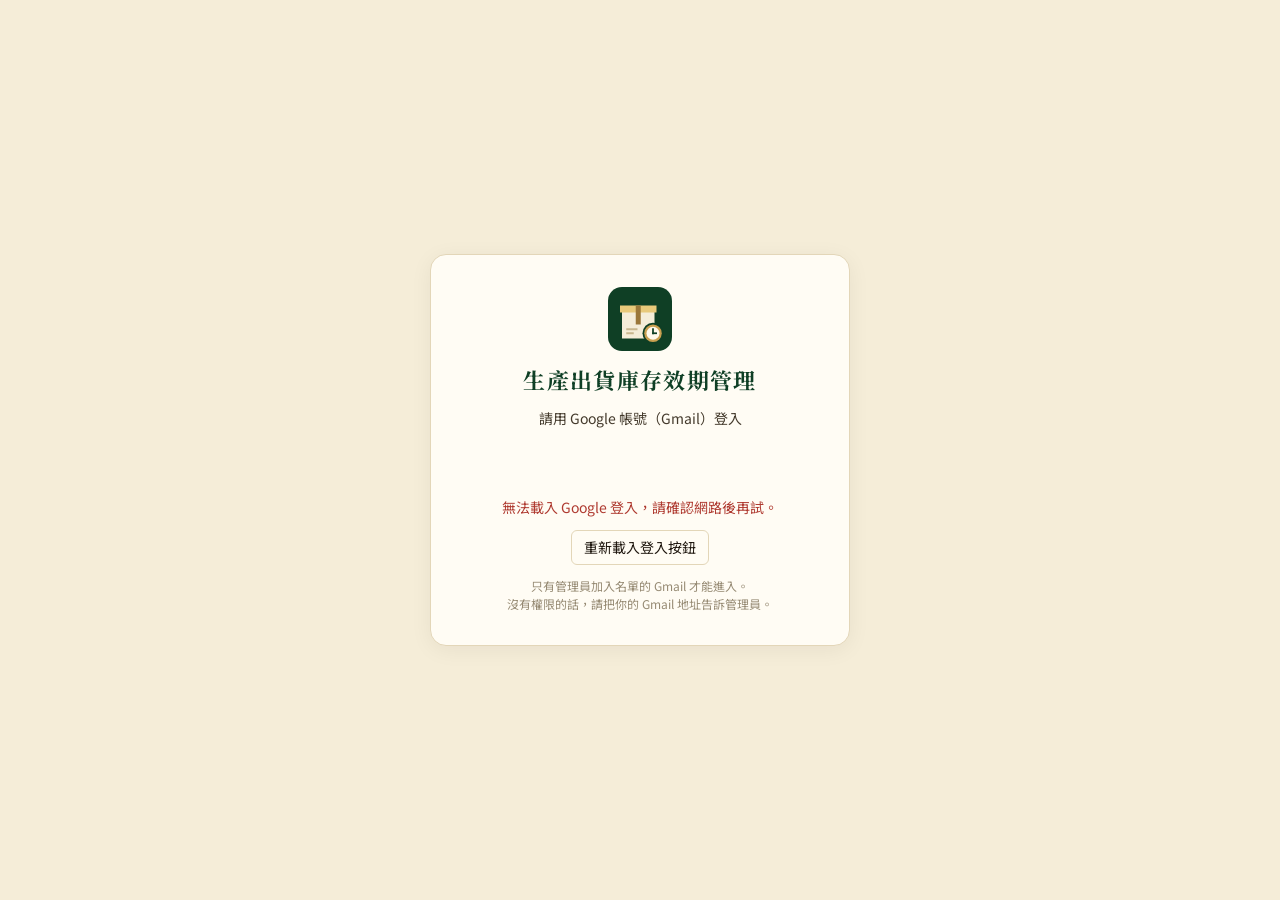
<file: index.html>
<!doctype html>
<html lang="zh-Hant">
<head>
<meta charset="utf-8">
<meta name="viewport" content="width=device-width,initial-scale=1,viewport-fit=cover">
<title>生產出貨庫存效期管理</title>
<meta name="description" content="每日生產、出貨紀錄（入口網站同步），批次庫存與有效日期 FEFO 先到期先出管理">
<meta name="theme-color" content="#0F3F25">
<meta name="application-name" content="庫存效期">
<meta name="apple-mobile-web-app-capable" content="yes">
<meta name="mobile-web-app-capable" content="yes">
<meta name="apple-mobile-web-app-status-bar-style" content="default">
<meta name="apple-mobile-web-app-title" content="庫存效期">
<link rel="manifest" href="manifest.webmanifest">
<link rel="icon" href="icons/icon.svg" type="image/svg+xml">
<link rel="apple-touch-icon" href="icons/icon-192.png">
<link rel="preconnect" href="https://fonts.googleapis.com">
<link rel="preconnect" href="https://fonts.gstatic.com" crossorigin>
<link rel="stylesheet" href="https://fonts.googleapis.com/css2?family=Noto+Sans+TC:wght@400;500;700;900&family=Noto+Serif+TC:wght@600;700&display=swap">
<link rel="stylesheet" href="css/app.css">
<script src="config.js"></script>
<script src="js/auth.js"></script>
<script src="js/cloud-store.js"></script>
<script src="js/app.js" defer></script>
</head>
<body>
<div class="app" id="app">
<aside class="sidebar">
  <div class="brand"><div class="brand-kicker">CHEESE DUKE · FEFO</div><div class="brand-name">生產・出貨<br>庫存效期管理</div><div class="brand-sub">先到期先出貨</div></div>
  <div class="nav-title">營運管理</div>
  <nav class="nav" aria-label="主要功能">
    <a class="nav-btn" href="#dashboard" data-view="dashboard"><span class="nav-ico" aria-hidden="true">◫</span>營運總覽</a>
    <a class="nav-btn" href="#opening" data-view="opening"><span class="nav-ico" aria-hidden="true">▣</span>期初庫存建檔</a>
    <a class="nav-btn" href="#production" data-view="production"><span class="nav-ico" aria-hidden="true">▤</span>每日生產紀錄</a>
    <a class="nav-btn" href="#shipment" data-view="shipment"><span class="nav-ico" aria-hidden="true">⇧</span>每日出貨紀錄</a>
    <a class="nav-btn" href="#adjust" data-view="adjust"><span class="nav-ico" aria-hidden="true">±</span>半成品／現貨增減</a>
    <a class="nav-btn need-portal" href="#portal" data-view="portal"><span class="nav-ico" aria-hidden="true">⟳</span>入口網站同步</a>
    <a class="nav-btn" href="#batches" data-view="batches"><span class="nav-ico" aria-hidden="true">▦</span>批次庫存與效期</a>
    <a class="nav-btn" href="#audit" data-view="audit"><span class="nav-ico" aria-hidden="true">☑</span>庫存盤點</a>
    <a class="nav-btn" href="#batchrule" data-view="batchrule"><span class="nav-ico" aria-hidden="true">#</span>批號產生</a>
    <a class="nav-btn" href="#allocations" data-view="allocations"><span class="nav-ico" aria-hidden="true">≋</span>出貨扣批明細</a>
    <a class="nav-btn" href="#products" data-view="products"><span class="nav-ico" aria-hidden="true">◈</span>產品庫存總表</a>
    <a class="nav-btn" href="#manage" data-view="manage"><span class="nav-ico" aria-hidden="true">⚙</span>資料與設定</a>
    <a class="nav-btn need-admin" href="#users" data-view="users"><span class="nav-ico" aria-hidden="true">☺</span>人員與權限</a>
  </nav>
  <div class="sidebar-bottom">
    <div class="me"><span>登入：</span><b id="meName"></b></div>
    <div id="recordInfo">讀取中…</div>
    <button class="btn small rail-btn" id="logoutBtn" type="button">登出</button>
  </div>
</aside>
<main class="main">
  <header class="topbar">
    <div>
      <div class="eyebrow-row"><span class="eyebrow">INVENTORY CONTROL / FEFO</span><button type="button" id="sync" class="sync busy" title="按一下立即同步"><i aria-hidden="true"></i><span>連線中…</span></button></div>
      <h1 id="pageTitle">營運總覽</h1>
      <p class="subtitle" id="pageSub">每日生產、出貨及批次有效日期，即時統整。</p>
    </div>
    <div class="top-actions"><span class="me-mobile">登入：<b id="meName2"></b> <button class="linklike" id="logoutBtn2" type="button">登出</button></span><button type="button" class="btn" data-action="backup">↧ 備份資料</button><a class="btn primary need-ship" href="#shipment" data-view="shipment">＋ 新增出貨</a></div>
  </header>
  <div id="banner" class="banners"></div>

  <section id="dashboard" class="section active">
    <div id="welcome" class="panel welcome" hidden><div class="panel-body">
      <h2>開始使用</h2>
      <p class="welcome-intro">資料存在雲端，名單內的同事打開 App 都會看到同一份庫存；任何人登錄後，其他人的畫面約 30 秒內自動更新。目前還沒有任何紀錄，可以從下面的方式開始：</p>
      <div class="welcome-grid">
        <div class="welcome-item need-admin"><b>從舊版搬資料</b><p>在舊的網頁版或離線版按「備份資料」下載 JSON，再到這裡匯入。期初庫存、生產、出貨與產品設定會一起搬過來。</p><button type="button" class="btn primary small" data-action="import">↥ 匯入 JSON 備份</button></div>
        <div class="welcome-item need-produce"><b>從頭建立</b><p>先到「期初庫存建檔」登錄現有庫存的製作日期與有效日期，之後每天登錄生產與出貨。</p><a class="btn small" href="#opening" data-view="opening">建立期初庫存</a></div>
        <div class="welcome-item need-admin"><b>先看示範</b><p>載入兩個範例產品，試試同批不同製作日期的 FEFO 扣批。之後可在「資料與設定」清除。</p><button type="button" class="btn small" data-action="demo">載入示範資料</button></div>
      </div>
    </div></div>
    <div id="dailyCheckPanel" class="panel"><div class="panel-head"><div><h2>每日檢查</h2><p id="dcInfo"></p></div><div class="toolbar"><button type="button" class="btn small primary need-ship" data-action="sys-import">匯入系統報表</button></div></div><div id="dailyCheck" class="table-scroll"></div><p id="dcDue" class="dc-due"></p></div>
    <div id="summaryCards" class="grid-kpi"></div>
    <div id="shortageAlert" class="notice warning" hidden></div>
    <div class="panel-split">
      <div class="panel"><div class="panel-head"><div><h2>最近 7 天生產 / 出貨趨勢</h2><p>依入庫日與出貨日統計，出貨以實際分配量計算</p></div></div><div class="panel-body"><div id="trendChart" class="chart"></div><div class="chart-legend"><span><b class="lg-a"></b>生產量</span><span><b class="lg-b"></b>實際出貨量</span><span class="scale" id="chartScale"></span></div></div></div>
      <div class="panel"><div class="panel-head"><div><h2>快速開始</h2><p>依序輸入，每張表單自動連動</p></div></div><div class="panel-body"><ol class="step-list"><li>於「期初庫存建檔」填入原始庫存、批號、製作日期與效期。</li><li>每天在入口網站按「庫存效期」書籤，生產與出貨數字自動帶入。</li><li>出貨依流程自動扣現貨、半成品（最早效期先出）與當天生產。</li><li>至「出貨扣批明細」查看實際扣除的製作日期與批號。</li></ol><hr class="separator"><div class="segment"><a class="btn ghost small need-produce" href="#opening" data-view="opening">建立期初庫存</a><a class="btn ghost small need-portal" href="#portal" data-view="portal">入口網站同步</a></div></div></div>
    </div>
    <div class="panel"><div class="panel-head"><div><h2>庫存效期預警</h2><p>現貨到期（剩 3 天內，可在「資料與設定」改）、半成品到期（剩 15 天內警示）與已過期的庫存，每個品號一列、依品號排列；已過期庫存不再參與出貨</p></div><a class="btn small" href="#batches" data-view="batches">查看全部批次</a></div><div id="dashExpiry" class="table-scroll"></div></div>
    <div class="panel"><div class="panel-head"><div><h2>近期出貨</h2><p>顯示實際出貨、扣批結果與出貨缺口</p></div></div><div id="dashShipments" class="table-scroll"></div></div>
  </section>

  <section id="opening" class="section">
    <p class="section-intro">登錄開始使用系統前已經有的半成品庫存：只要填製作日期與有效日期，不用批號（轉成現貨時才用轉現貨當天產生批號）。同一產品可有多筆不同製作日期，每筆都會獨立追蹤效期。</p>
    <div class="panel form-area need-produce"><div class="panel-head"><div><h2 id="openingFormTitle">新增期初庫存</h2><p>入帳日決定這批庫存從哪一天開始可以被出貨扣除。</p></div></div><div class="panel-body"><form id="openingForm" class="form-grid" novalidate>
      <div class="field"><label for="oProduct">產品名稱 *</label><input id="oProduct" list="productNames" required placeholder="輸入品號或品名" maxlength="80" autocomplete="off"></div>
      <div class="field"><label for="oUnit">單位 *</label><input id="oUnit" required value="個" maxlength="12" placeholder="個／盒／公斤"></div>
      <div class="field"><label for="oQty">原始庫存數量 *</label><input id="oQty" type="number" inputmode="decimal" required step="0.001" min="0.001" placeholder="0"></div>
      <div class="field"><label for="oMfg">製作日期 *</label><input id="oMfg" type="date" required></div>
      <div class="field"><label for="oEntry">庫存入帳日期 *</label><input id="oEntry" type="date" required></div>
      <div class="field"><label for="oShelf">保存天數</label><input id="oShelf" type="number" inputmode="numeric" min="0" max="36500" step="1" value="30"><span class="hint">調整後自動帶入有效日期</span></div>
      <div class="field"><label for="oExpiry">有效日期 *</label><input id="oExpiry" type="date" required><span class="hint">可自行修改，不受保存天數限制</span></div>
      <div class="field span2"><label for="oNote">備註</label><input id="oNote" maxlength="180" placeholder="選填"></div>
      <div class="field span2"><label class="spacer-label">&nbsp;</label><div class="form-actions"><button id="oSubmit" type="submit" class="btn primary">＋ 儲存期初庫存</button><button type="button" class="btn hide" id="oCancel" data-action="cancel-opening">取消編輯</button></div></div>
    </form></div></div>
    <div class="panel"><div class="panel-head"><div><h2>期初庫存清單</h2><p id="openingCount">0 筆資料</p></div><div class="toolbar"><input id="openingFilter" class="search" type="search" placeholder="搜尋產品／批號" aria-label="搜尋期初庫存"><button type="button" class="btn small" data-action="csv-opening">匯出 CSV</button></div></div><div id="openingTable" class="table-scroll"></div></div>
  </section>

  <section id="production" class="section">
    <p class="section-intro">每日生產不用自己填：在「入口網站同步」按書籤，就會帶入總表的半成品入庫、生產轉現貨與半成品轉現貨。這裡只看紀錄。</p>
    <div class="notice need-portal">要更新數字，請到入口網站的物管駕駛艙按「庫存效期」書籤。<a class="btn small" href="#portal" data-view="portal">前往入口網站同步</a></div>
    <div class="panel"><div class="panel-head"><div><h2>每日生產紀錄</h2><p id="productionCount">0 筆資料</p></div><div class="toolbar"><input id="productionFilter" class="search" type="search" placeholder="搜尋日期／產品／批號" aria-label="搜尋生產紀錄"><button type="button" class="btn small" data-action="csv-production">匯出 CSV</button></div></div><div id="productionTable" class="table-scroll"></div></div>
  </section>

  <section id="shipment" class="section">
    <p class="section-intro">每日出貨不用自己填：在「入口網站同步」按書籤，就會帶入總表的實際揀貨，系統自動依流程扣現貨、半成品（先到期先出）與當天生產，不夠的列為缺口。這裡只看紀錄。</p>
    <div class="notice need-portal">要更新數字，請到入口網站的物管駕駛艙按「庫存效期」書籤。<a class="btn small" href="#portal" data-view="portal">前往入口網站同步</a></div>
    <div class="panel"><div class="panel-head"><div><h2>每日出貨紀錄</h2><p id="shipmentCount">0 筆資料</p></div><div class="toolbar"><input id="shipmentFilter" class="search" type="search" placeholder="搜尋日期／產品／出貨單" aria-label="搜尋出貨紀錄"><button type="button" class="btn small" data-action="csv-shipment">匯出 CSV</button></div></div><div id="shipmentTable" class="table-scroll"></div></div>
  </section>

  <section id="adjust" class="section">
    <p class="section-intro">總公司半成品、現貨的增加與減少。<strong>入口網站同步會自動帶入</strong>總表的「半成品增減」「半成品轉試吃」「現貨增減」（標「入口網站」，不能在這裡刪）；總表沒有的再手動登錄。<strong>換盒</strong>（例如 CK-01 的半成品換成 CK-01|YB-86 的盒子變現貨）：同一天同品號開頭的半成品減少，會變成另一個品號的現貨增加，跟轉現貨一樣<strong>換盒那天算第一天</strong>（製作日期、批號用當天，有效日期＝當天＋現貨可放天數）。手動的<strong>增加</strong>：半成品＝當天一開始加入、現貨＝出貨前加入；手動的<strong>減少</strong>＝當天結束時扣，可以指定哪一批，沒指定就從效期最早的扣，已過期的也能扣。</p>
    <div class="panel form-area need-produce"><div class="panel-head"><div><h2>手動登錄增減</h2><p>入口網站沒有的增減才需要在這裡登錄；存檔前下方會先預覽結果</p></div></div><div class="panel-body"><form id="adjustForm" class="form-grid" novalidate>
      <div class="field"><label for="adDate">日期 *</label><input id="adDate" type="date" required></div>
      <div class="field"><label for="adPool">類別 *</label><select id="adPool"><option value="semi">半成品</option><option value="stock">現貨</option></select></div>
      <div class="field"><label for="adDir">增加／減少 *</label><select id="adDir"><option value="add">增加</option><option value="sub">減少</option></select></div>
      <div class="field span2"><label for="adProduct">產品 *</label><input id="adProduct" list="productNames" required placeholder="輸入品號或品名，從清單選擇" maxlength="80" autocomplete="off"></div>
      <div class="field"><label for="adQty">數量 *</label><input id="adQty" type="number" inputmode="decimal" required step="0.001" min="0.001" placeholder="0"></div>
      <div class="field" id="adMfgWrap"><label for="adMfg">製作日期 *</label><input id="adMfg" type="date"></div>
      <div class="field" id="adExpWrap"><label for="adExp">有效日期 *</label><input id="adExp" type="date"></div>
      <div class="field span2" id="adFromWrap" hidden><label for="adFrom">從哪一批扣</label><select id="adFrom"><option value="">自動：從效期最早的扣</option></select></div>
      <div class="field span2"><label for="adNote">原因／備註</label><input id="adNote" list="adReasons" maxlength="180" placeholder="例如：盤點調整、報廢"><datalist id="adReasons"><option value="盤點調整"></option><option value="報廢"></option><option value="試吃／樣品"></option><option value="其他"></option></datalist></div>
      <div class="field span4"><div id="adPreview" class="notice" hidden></div><div class="form-actions"><button type="submit" class="btn primary">＋ 儲存增減</button></div></div>
    </form></div></div>
    <div class="panel"><div class="panel-head"><div><h2>半成品／現貨增減紀錄</h2><p id="adjustCount"></p></div><div class="toolbar"><input id="adjustFilter" class="search" type="search" placeholder="搜尋日期／產品／原因" aria-label="搜尋半成品增減"><button type="button" class="btn small" data-action="csv-adjust">匯出 CSV</button></div></div><div id="adjustTable" class="table-scroll"></div></div>
  </section>
  <section id="portal" class="section">
    <div class="notice"><span id="portalFlow"></span>用<strong>品號</strong>對應產品，只同步 <strong id="portalPrefixText">CK、CC、CA、CL、CS、KA</strong> 開頭的品號（品名有「擺盤」的不需要，一律略過）。入口網站要 Google 登入，所以用書籤一鍵帶過來，不用抄數字。</div>
    <div id="portalKpis" class="grid-kpi"></div>
    <div class="panel"><div class="panel-head"><div><h2>怎麼同步</h2><p>電腦版 Chrome／Edge；手機沒有書籤列，請用電腦操作</p></div></div><div class="panel-body">
      <ol class="step-list">
        <li>第一次：把這顆按鈕<strong>拖曳到瀏覽器的書籤列</strong>（按 Ctrl+Shift+B 可以顯示書籤列）：<br><a class="btn primary bm-btn" id="portalBm" href="#portal" draggable="true">同步生產與出貨</a></li>
        <li>打開<a href="https://cheeseduke.flowings.app/logistics-console" target="_blank" rel="noopener">入口網站的總表</a>並登入（Google 登入），等表格出現。</li>
        <li>在<strong>入口網站的頁面上</strong>按書籤列的「同步生產與出貨」→ 會自動回到這個 App，存好並同步給大家。</li>
      </ol>
      <p class="helper">書籤一次讀最近 14 天的總表（只讀，不會改動入口網站的任何資料），數字放在網址 # 後面，不會傳給任何伺服器。同一天、同一個品號只會有一筆，重複同步會更新成入口網站最新的數字，不會重複登錄；入口網站改過數字，再同步一次就好。生產的製作日期與批號用入庫日期，有效日期＝入庫日期＋產品保存天數。</p>
    </div></div>
    <div class="panel"><div class="panel-head"><div><h2>門市出庫（揀貨總表）</h2><p id="storeOutInfo"></p></div><div class="toolbar"><button type="button" class="btn small need-storeout" data-action="store-out">從揀貨總表帶入門市入貨</button></div></div><div class="panel-body"><p class="helper">雲端後端讀「揀貨總表」<strong>今天</strong>的排單表（分頁「月日排」，例如 1113排），用跟「商品總計」分頁一樣的條件加總<strong>京站、A11、東橋</strong>的出庫量，存成各門市那天的<strong>入貨</strong>（入貨日＝排單日；只讀數量，不讀任何客人資料）。最近 3 天還沒帶入過的日子會一起補，已經帶入過的過去日子不動。批號照總公司當天的出貨扣批自動推定，門市人員可以在門市頁的「明細」更正。用書籤同步入口網站時會自動帶入今天的；揀貨總表今天的數字改了，再帶入一次就會更新。</p></div></div>
    <div class="panel need-setting"><div class="panel-head"><div><h2>同步設定</h2><p>起算日以前的數字不匯入，避免和期初庫存重複計算；流程模式依日期切換；只同步指定開頭的品號</p></div></div><div class="panel-body"><form id="portalFromForm" class="form-grid" novalidate><div class="field"><label for="portalFrom">起算日</label><input id="portalFrom" type="date"><span class="hint" id="portalFromHint"></span></div><div class="field"><label for="portalStockFrom">改用全現貨模式的日期</label><input id="portalStockFrom" type="date"><span class="hint">空白＝繼續用半成品模式；這天（含）以後的日期用全現貨模式</span></div><div class="field span2"><label for="portalPrefixes">要同步的品號開頭</label><input id="portalPrefixes" placeholder="CK, CC, CA, CL, CS, KA" maxlength="120" autocomplete="off"><span class="hint">用逗號分開；例如 CK 代表 CK-01、CK-01|YB-08 等。其他開頭的品號一律略過</span></div><div class="field"><label class="spacer-label">&nbsp;</label><div class="form-actions"><button type="submit" class="btn primary">儲存設定</button></div></div></form></div></div>
    <div class="panel"><div class="panel-head"><div><h2>已同步的每日數字</h2><p id="portalCount">入口網站帶入的生產與出貨紀錄，依日期彙總</p></div></div><div id="portalTable" class="table-scroll"></div></div>
  </section>

  <section id="batches" class="section">
    <div class="notice">每個產品一列：現貨、半成品<strong>分兩欄</strong>：<strong>現貨</strong>每個批號一個標籤，寫批號與有效日期（全現貨模式 2026-11-26 起：批號＝製作日〔切換那天轉的用 11/26〕，有效日期＝製作日＋29 天；之前的半成品模式：有效日期＝轉現貨日＋12 天）；<strong>半成品</strong>還沒有批號，寫製作日期與有效日期；顏色代表效期狀態（紅＝已過期、橘＝7 天內到期、黃＝預警天數內、綠＝正常、藍＝期初現貨沒有效期資料）。依品號開頭 CK（6吋）、CC（4吋）、CA（小小公爵）、CS（方盒）、CL（生巧）排列，其他開頭排在後面。按「現貨到期」（剩 3 天內）、「半成品到期」（15 天內）或「已過期」只看那些有效日期；天數在「資料與設定」可改。已過期的剩餘庫存會顯示，但不會被安排出貨。要看逐批號的入庫、出貨、轉現貨明細，請按「匯出 CSV」。</div>
    <div class="panel"><div class="panel-head"><div><h2>批次庫存與有效日期</h2><p id="batchCount">可依效期排序及搜尋；已出貨量依 FEFO 即時計算</p></div><div class="toolbar"><div class="seg" id="batchSeg" role="group" aria-label="效期篩選"><button type="button" data-bmode="all" class="on">全部</button><button type="button" data-bmode="stockSoon">現貨到期<span class="seg-n" id="batchStockN" hidden></span></button><button type="button" data-bmode="semiSoon">半成品到期<span class="seg-n" id="batchSemiN" hidden></span></button><button type="button" data-bmode="expired">已過期<span class="seg-n" id="batchExpN" hidden></span></button></div><label class="tog" for="batchLive"><input type="checkbox" id="batchLive" checked>只看有庫存</label><input id="batchFilter" class="search" type="search" placeholder="搜尋品號／品名／批號／有效日期" aria-label="搜尋批次庫存"><button type="button" class="btn small" data-action="csv-batches">匯出 CSV</button></div></div><div id="batchTable" class="table-scroll"></div></div>
  </section>

  <section id="audit" class="section">
    <p class="section-intro">照「批次庫存與有效日期」盤點：現貨一個批號一列、半成品一個製作日期一列，填實際數到的數量，App 算差異。<strong>總數一樣、只是批號／效期分布不同</strong>的，按「批次校正」讓帳上照實盤；<strong>總數不同</strong>的請到總表（入口網站）修正，下次同步會帶進來（App 不另外調，避免扣兩次）。好幾個人可以一起盤同一張，各自填的列不會互相蓋掉。</p>
    <div class="panel"><div class="panel-head"><div><h2>盤點單</h2><p id="auditListInfo"></p></div><div class="toolbar"><button type="button" class="btn small" data-action="audit-xlsx-blank">下載空白盤點表（Excel）</button><button type="button" class="btn small primary need-produce" data-action="audit-new">＋ 新增盤點單</button></div></div><div id="auditList" class="table-scroll"></div></div>
    <div class="panel" id="auditSheetPanel" hidden><div class="panel-head"><div><h2 id="auditTitle">盤點表</h2><p id="auditInfo"></p></div><div class="toolbar"><div class="seg" id="auditSeg" role="group" aria-label="盤點篩選"><button type="button" data-amode="all" class="on">全部</button><button type="button" data-amode="diff">有差異</button><button type="button" data-amode="todo">未盤完</button></div><input id="auditFilter" class="search" type="search" placeholder="搜尋品號／品名／批號" aria-label="搜尋盤點表"><button type="button" class="btn small" data-action="audit-xlsx">下載盤點表（Excel）</button><button type="button" class="btn small" data-action="audit-csv">匯出 CSV</button></div></div><div class="panel-body" id="auditActions"></div><div id="auditTable" class="table-scroll"></div></div>
  </section>

  <section id="batchrule" class="section">
    <p class="section-intro">批號 8 碼：第 1、2、7、8 碼＝<strong>品號碼</strong>，第 3 碼＝<strong>月碼</strong>，第 4 碼＝<strong>年碼</strong>，第 5、6 碼＝<strong>日期碼</strong>。例如 CK-08 在 2026-11-11 生產 → <span class="mono">CKAS1B08</span>。有效日期＝製作日期＋保存天數。<strong>還沒轉現貨的半成品不給批號</strong>，只看製作日期與有效日期；生產轉現貨會依生產日期帶入批號，半成品轉成現貨時，<strong>轉現貨那天算第一天</strong>：批號、製作日期用轉現貨當天，現貨有效日期＝轉現貨日＋現貨可放天數（現階段 12 天）；半成品有效日期＝製作日期＋保存天數（30 天）。</p>
    <div class="panel-split">
      <div class="panel"><div class="panel-head"><div><h2>查批號</h2><p>選產品和生產日期，馬上產生批號與有效日期</p></div></div><div class="panel-body"><div class="form-grid br-form">
        <div class="field span2"><label for="brProduct">產品</label><input id="brProduct" list="productNames" placeholder="輸入品號或品名，從清單選擇" maxlength="80" autocomplete="off"></div>
        <div class="field"><label for="brDate">生產日期</label><input id="brDate" type="date"></div>
      </div><div id="brResult" class="br-result"></div></div></div>
      <div class="panel"><div class="panel-head"><div><h2>編碼對照表</h2><p>依「批號規則」活頁簿</p></div></div><div class="panel-body"><div id="brRefs" class="br-refs"></div></div></div>
    </div>
    <div class="panel"><div class="panel-head"><div><h2>每日生產批號</h2><p id="brListCount"></p></div><div class="toolbar"><label class="tog" for="brListDate">日期</label><input id="brListDate" class="search" type="date" aria-label="生產日期"></div></div><div id="brList" class="table-scroll"></div></div>
    <div class="panel"><div class="panel-head"><div><h2>品號碼對照</h2><p id="brCodeCount"></p></div><div class="toolbar"><input id="brFilter" class="search" type="search" placeholder="搜尋產品" aria-label="搜尋產品"></div></div><div id="brCodes" class="table-scroll"></div></div>
  </section>
  <section id="allocations" class="section">
    <div class="notice warning">出貨扣批紀錄會按所有資料的「入帳日期／生產日期／出貨日期」重新計算。若事後修改或補登較早日期的資料，歷史扣批結果也可能改變；需要不可修改的正式出貨帳，建議定期保留 JSON 備份。</div>
    <div class="panel"><div class="panel-head"><div><h2>每日出貨扣批明細</h2><p id="allocationCount">一次看一天</p></div><div class="toolbar"><div class="day-nav"><button type="button" class="btn small" id="allocPrev" data-action="alloc-day">◀ 前一天</button><input id="allocationDate" class="search" type="date" aria-label="出貨日期"><button type="button" class="btn small" id="allocNext" data-action="alloc-day">後一天 ▶</button></div><input id="allocationFilter" class="search" type="search" placeholder="搜尋產品／批號" aria-label="搜尋扣批明細"><button type="button" class="btn small" data-action="csv-allocation">匯出 CSV</button></div></div><div id="allocationTable" class="table-scroll"></div></div>
      <div class="panel"><div class="panel-head"><div><h2>交易明細核對（總公司）</h2><p id="txInfo">跟上面同一天：總表的實際揀貨對交易明細的數量與批號</p></div><div class="toolbar"><button type="button" class="btn small primary need-ship" data-action="sys-import">匯入系統報表</button></div></div><div id="txRecon" class="table-scroll"></div></div>
  </section>

  <section id="products" class="section">
    <div class="panel"><div class="panel-head"><div><h2>產品庫存總表</h2><p>每個產品依其單位獨立統計，避免不同單位相加造成誤判。</p></div><div class="toolbar"><label class="tog" for="productLive"><input type="checkbox" id="productLive">只看有庫存</label><input id="productFilter" class="search" type="search" placeholder="搜尋品號或品名" aria-label="搜尋產品庫存"><button type="button" class="btn small" data-action="csv-products">匯出 CSV</button></div></div><div id="productTable" class="table-scroll"></div></div>
  </section>

  <section id="manage" class="section">
    <div class="panel"><div class="panel-head"><div><h2>效期與產品設定</h2><p>新的產品會在首次登錄期初庫存或生產紀錄時自動建立。</p></div></div><div class="panel-body"><form id="settingsForm" class="form-grid need-setting" novalidate><div class="field"><label for="semiWarn">半成品剩幾天以內警示</label><input id="semiWarn" type="number" inputmode="numeric" min="1" max="365" step="1" value="15"></div><div class="field"><label for="defaultShelf">新產品預設保存天數（半成品）</label><input id="defaultShelf" type="number" inputmode="numeric" min="0" max="36500" step="1" value="30"></div><div class="field"><label for="stockDays">總公司現貨可放天數（轉現貨日＋幾天）</label><input id="stockDays" type="number" inputmode="numeric" min="1" max="365" step="1" value="12"></div><div class="field"><label for="stockWarn">現貨剩幾天以內算「現貨到期」</label><input id="stockWarn" type="number" inputmode="numeric" min="0" max="60" step="1" value="3"></div><div class="field span2"><label class="spacer-label">&nbsp;</label><div class="form-actions"><button type="submit" class="btn primary">儲存設定</button></div></div></form><hr class="separator need-setting"><div class="helper">每個產品可以另外設定單位、保存天數及低庫存警戒量。<strong>保存天數是半成品的</strong>（半成品有效日期＝製作日期＋保存天數）；總公司現貨一律照上面的「現貨可放天數」（有效日期＝轉現貨日＋幾天）。調整保存天數不會更改已經登錄的半成品有效日期。</div><div class="helper"><strong>門市可販售期：</strong><span id="sellRuleText"></span> <button type="button" class="btn small need-setting" data-action="shop-rule">修改可販售期</button></div><div class="toolbar settings-tools"><input id="settingFilter" class="search" type="search" placeholder="搜尋品號或品名" aria-label="搜尋產品設定"></div><div id="productSettingsTable" class="table-scroll"></div></div></div>
    <div class="panel"><div class="panel-head"><div><h2>資料備份及匯入</h2><p>資料存在雲端；每台裝置也會留一份，離線時可以繼續查看與登錄。</p></div></div><div class="panel-body"><div class="segment"><button type="button" class="btn primary" data-action="backup">↧ 下載完整 JSON 備份</button><button type="button" class="btn" data-action="xlsx-all">↧ 下載完整 Excel 明細</button><button type="button" class="btn need-admin" data-action="import">↥ 匯入 JSON 備份</button><button type="button" class="btn need-admin" data-action="demo">載入示範資料</button><button type="button" class="btn danger need-admin" data-action="reset">清除所有資料</button></div><input id="importFile" class="hide" type="file" accept=".json,application/json"><div class="notice warning" style="margin-top:18px;margin-bottom:0">雲端每天凌晨會自動備份一次（保留 30 天）。匯入備份會取代所有人共用的資料，只有管理員能操作。JSON 備份與舊的網頁版、離線版通用；Excel 明細包含六張工作表，方便對帳。</div></div></div>
    <div class="panel"><div class="panel-head"><div><h2>出貨規則說明</h2></div></div><div class="panel-body"><ol class="step-list"><li><strong>先到期先出（FEFO）：</strong>按有效日期由近至遠扣除，效期相同時依製作日期較早者優先。</li><li><strong>同批不同製作日：</strong>每筆庫存用產品、批號、製作日期與有效日期辨識，不合併錯誤的效期。</li><li><strong>歷史日期：</strong>按實際入帳及出貨日期排序，同日先入庫後出貨；不動用尚未入庫的貨。</li><li><strong>已過期：</strong>效期早於出貨日期的貨不會分配，但仍顯示於待處理庫存。</li><li><strong>庫存不足：</strong>實際出貨不超過可用庫存，超出的需求保留為「出貨缺口」，不會製造負庫存。</li></ol></div></div>
  </section>

  <section id="users" class="section">
    <div class="panel"><div class="panel-head"><div><h2>人員與權限</h2><p>用 Gmail 加入同事，勾選每個人能做的事。名單內的人都能查看全部資料；權限決定能不能新增與修改。</p></div><button class="btn primary" type="button" id="addUserBtn">＋ 新增人員</button></div><div class="panel-body" id="userList"></div></div>
  </section>
  <footer class="footer">資料存在雲端並自動同步給名單內的同事；離線時修改會先存在這台裝置，恢復網路後自動上傳。</footer>
</main>
</div>
<datalist id="productNames"></datalist>
<div id="toast" class="toast" role="status" aria-live="polite" hidden></div>
<div id="modal" class="modal" hidden><form id="modalForm" class="modal-card" role="dialog" aria-modal="true" aria-labelledby="modalTitle" novalidate><h3 id="modalTitle"></h3><div id="modalBody" class="modal-body"></div><div class="modal-actions"><button type="button" class="btn" id="modalCancel">取消</button><button type="submit" class="btn primary" id="modalOk">確定</button></div></form></div>
</body>
</html>
</file>
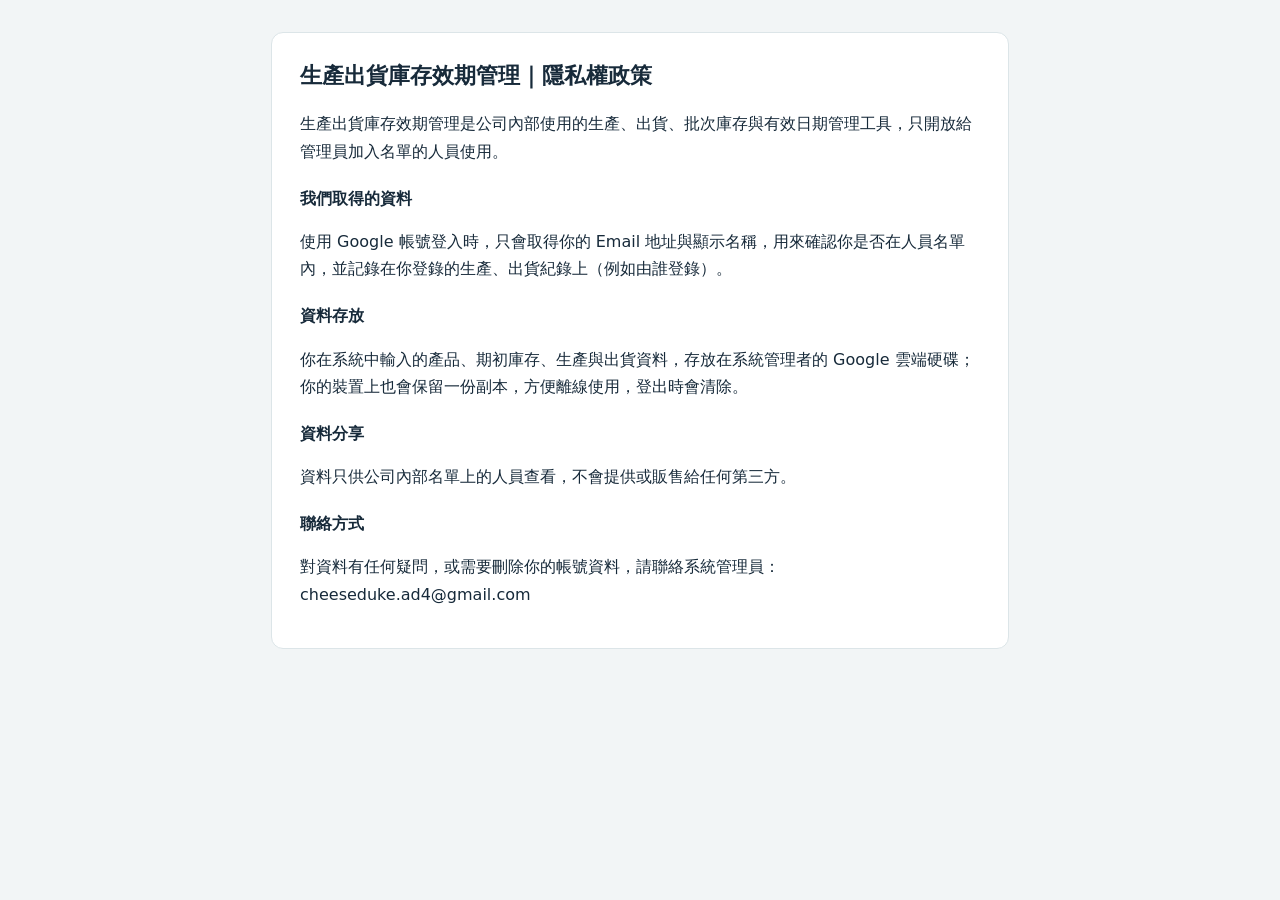
<file: privacy.html>
<!doctype html>
<html lang="zh-Hant">
<head>
<meta charset="utf-8">
<meta name="viewport" content="width=device-width,initial-scale=1">
<title>隱私權政策｜生產出貨庫存效期管理</title>
<style>body{margin:0;padding:32px 16px;font-family:"Noto Sans TC","Microsoft JhengHei","PingFang TC",system-ui,sans-serif;line-height:1.7;color:#172a3a;background:#f2f5f6}main{max-width:680px;margin:0 auto;background:#fff;border:1px solid #dce5e8;border-radius:12px;padding:24px 28px}h1{font-size:22px;margin:0 0 12px}h2{font-size:16px;margin:20px 0 6px}</style>
</head>
<body>
<main>
<h1>生產出貨庫存效期管理｜隱私權政策</h1>
<p>生產出貨庫存效期管理是公司內部使用的生產、出貨、批次庫存與有效日期管理工具，只開放給管理員加入名單的人員使用。</p>
<h2>我們取得的資料</h2>
<p>使用 Google 帳號登入時，只會取得你的 Email 地址與顯示名稱，用來確認你是否在人員名單內，並記錄在你登錄的生產、出貨紀錄上（例如由誰登錄）。</p>
<h2>資料存放</h2>
<p>你在系統中輸入的產品、期初庫存、生產與出貨資料，存放在系統管理者的 Google 雲端硬碟；你的裝置上也會保留一份副本，方便離線使用，登出時會清除。</p>
<h2>資料分享</h2>
<p>資料只供公司內部名單上的人員查看，不會提供或販售給任何第三方。</p>
<h2>聯絡方式</h2>
<p>對資料有任何疑問，或需要刪除你的帳號資料，請聯絡系統管理員：cheeseduke.ad4@gmail.com</p>
</main>
</body>
</html>
</file>
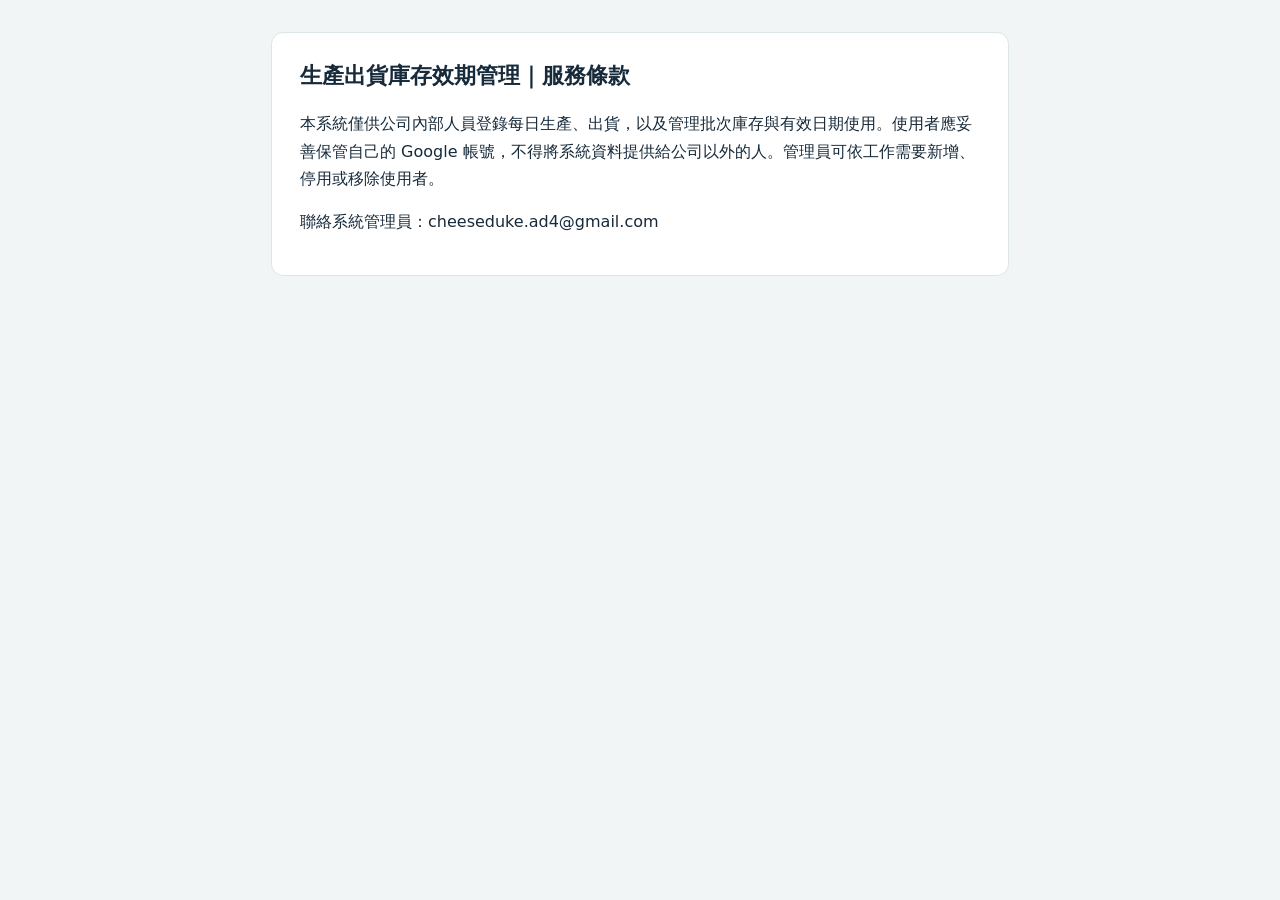
<file: terms.html>
<!doctype html>
<html lang="zh-Hant">
<head>
<meta charset="utf-8">
<meta name="viewport" content="width=device-width,initial-scale=1">
<title>服務條款｜生產出貨庫存效期管理</title>
<style>body{margin:0;padding:32px 16px;font-family:"Noto Sans TC","Microsoft JhengHei","PingFang TC",system-ui,sans-serif;line-height:1.7;color:#172a3a;background:#f2f5f6}main{max-width:680px;margin:0 auto;background:#fff;border:1px solid #dce5e8;border-radius:12px;padding:24px 28px}h1{font-size:22px;margin:0 0 12px}</style>
</head>
<body>
<main>
<h1>生產出貨庫存效期管理｜服務條款</h1>
<p>本系統僅供公司內部人員登錄每日生產、出貨，以及管理批次庫存與有效日期使用。使用者應妥善保管自己的 Google 帳號，不得將系統資料提供給公司以外的人。管理員可依工作需要新增、停用或移除使用者。</p>
<p>聯絡系統管理員：cheeseduke.ad4@gmail.com</p>
</main>
</body>
</html>
</file>
<file: css/app.css>
/* 生產出貨庫存效期管理｜版面：左側公爵綠導覽列＋右側米金工作區面板；手機時導覽列收成上方分頁列（起士公爵品牌外觀） */
:root{
  /* 起士公爵品牌色（《起士公爵品牌規範速查》）：主色一律綠、輔色一律金；狀態色（紅／橘／黃／綠／藍）另外保留，看得出差別 */
  --cd-green:#0F3F25;--cd-gold:#C9A050;--cd-green-dark:#132D1C;--cd-green-mid:#4A7C59;--cd-gold-deep:#9B7738;--cd-gold-light:#E8C97A;--cd-bg:#F5EDD8;--cd-text:#1E160E;
  --bg:var(--cd-bg);--surface:#FFFCF4;--surface-2:#FAF4E4;--surface-hover:#FBF6EA;
  --ink:var(--cd-text);--ink-2:#43392B;--muted:#6F6450;--faint:#968A73;--line:#E3D6B8;--line-2:#EFE5CF;
  --accent:var(--cd-green);--accent-hover:var(--cd-green-dark);--on-accent:#FFF9EC;--accent-soft:#EAF0E5;--accent-soft-line:#C5D6C4;--accent-ink:var(--cd-green);--focus:var(--cd-gold-light);
  --rail:var(--cd-green);--rail-ink:#E6DCC3;--rail-strong:#FFF9EC;--rail-muted:#A9B7A0;--rail-line:#2C5A3D;--rail-active:#1D5134;--rail-mark:var(--cd-gold);--rail-kicker:var(--cd-gold-light);
  --ok-bg:#E6F0E1;--ok-fg:#2F6B3E;
  --warn-bg:#FCF1DC;--warn-fg:#8A5A12;--warn-line:#EED9AE;--warn-mark:#D9962F;
  --crit-bg:#FBE5D6;--crit-fg:#A24B17;
  --bad-bg:#FBEAE7;--bad-fg:#AF3A30;--bad-line:#F0D0CA;--bad-mark:#D45A4C;
  --info-bg:#E8EEF8;--info-fg:#3F5A8A;--neutral-bg:#EFE8D8;--neutral-fg:#665B47;
  --note-bg:#EEF2E4;--note-line:#D6E0C8;--note-fg:#35573E;
  --bar-a:var(--cd-green-mid);--bar-b:var(--cd-gold);--kpi-mark:var(--cd-green-mid);
  --toast-bg:var(--cd-green-dark);--toast-bad:#9E3630;--toast-fg:#FFF9EC;
  --scrim:rgba(19,45,28,.45);
  --shadow:0 4px 22px rgba(30,22,14,.06);--shadow-lg:0 18px 50px rgba(19,45,28,.22);
  --font-body:"Noto Sans TC","Microsoft JhengHei","PingFang TC",system-ui,-apple-system,sans-serif;
  --font-head:"Noto Serif TC","Songti TC","PMingLiU",serif;
  --font-mono:"Cascadia Mono","SFMono-Regular",Consolas,"Roboto Mono",ui-monospace,monospace;
  color-scheme:light;
}
@media (prefers-color-scheme:dark){:root{
  --bg:#0E1711;--surface:#15211A;--surface-2:#1A281F;--surface-hover:#1D2D23;
  --ink:#F1E8D3;--ink-2:#D9CEB4;--muted:#A79D86;--faint:#857C68;--line:#2A3B2F;--line-2:#213027;
  --accent:var(--cd-green-mid);--accent-hover:#5A8D69;--on-accent:#FFF9EC;--accent-soft:#1D3325;--accent-soft-line:#2E4E38;--accent-ink:var(--cd-gold-light);--focus:#6B5527;
  --rail:#0A120D;--rail-ink:#D9CEB4;--rail-strong:#FFF9EC;--rail-muted:#8E9A86;--rail-line:#22362A;--rail-active:#173022;--rail-mark:var(--cd-gold);--rail-kicker:var(--cd-gold-light);
  --ok-bg:#17311F;--ok-fg:#9FD3A8;
  --warn-bg:#33270f;--warn-fg:#f1bd6d;--warn-line:#4d3b17;--warn-mark:#e6a04e;
  --crit-bg:#3a2316;--crit-fg:#f4a06b;
  --bad-bg:#3a1b1d;--bad-fg:#f39494;--bad-line:#56282b;--bad-mark:#e26d6d;
  --info-bg:#1b2541;--info-fg:#a7bbea;--neutral-bg:#24302A;--neutral-fg:#B4AA93;
  --note-bg:#17291D;--note-line:#284433;--note-fg:#BFD9B9;
  --bar-a:#6FA37D;--bar-b:var(--cd-gold);--kpi-mark:#6FA37D;
  --toast-bg:#1D3A27;--toast-bad:#8d3131;--toast-fg:#FFF9EC;
  --scrim:rgba(0,0,0,.6);
  --shadow:0 4px 22px rgba(0,0,0,.25);--shadow-lg:0 18px 50px rgba(0,0,0,.5);
  color-scheme:dark;
}}
*{box-sizing:border-box}
[hidden]{display:none!important}
html{-webkit-text-size-adjust:100%}
body{margin:0;background:var(--bg);color:var(--ink);font-family:var(--font-body);font-size:14px;line-height:1.5;padding-top:env(safe-area-inset-top,0px);padding-bottom:env(safe-area-inset-bottom,0px)}
button,input,select{font:inherit;color:inherit}
button{cursor:pointer}
button:disabled{opacity:.45;cursor:not-allowed}
a{color:inherit}
:focus-visible{outline:2px solid var(--accent);outline-offset:2px}
h1,h2,h3{text-wrap:balance;font-family:var(--font-head);letter-spacing:.02em}
.brand-name{font-family:var(--font-head)}
.mono{font-family:var(--font-mono);font-size:.94em;letter-spacing:.01em}

/* 權限：沒有權限的人看不到對應的按鈕與表單 */
body:not(.can-produce) .need-produce,body:not(.can-ship) .need-ship,body:not(.can-setting) .need-setting,body:not(.is-admin) .need-admin,body:not(.can-portal) .need-portal,body:not(.can-shop_a11) .need-shop_a11,body:not(.can-shop_jz) .need-shop_jz,body:not(.can-shop_dq) .need-shop_dq,body:not(.can-storeout) .need-storeout{display:none!important}
.bm-btn{margin:6px 0;cursor:grab}
.seg{display:inline-flex;border:1px solid var(--line);border-radius:8px;overflow:hidden;background:var(--surface)}
.seg button{border:0;background:transparent;padding:6px 11px;font-size:12px;font-weight:700;color:var(--muted);border-right:1px solid var(--line)}
.seg button:last-child{border-right:0}
.seg button:hover{background:var(--surface-hover);color:var(--ink-2)}
.seg button.on{background:var(--accent);color:var(--on-accent)}
.day-nav{display:inline-flex;align-items:center;gap:6px}
.day-nav input{width:auto}
.day-nav .btn:disabled{opacity:.45;cursor:not-allowed}
.br-result{margin-top:14px}
.br-code{font-size:34px;font-weight:800;letter-spacing:4px;color:var(--ink);margin:4px 0 10px}
.br-parts{display:flex;flex-wrap:wrap;gap:6px 14px;font-size:12px;color:var(--muted)}
.br-parts b{display:inline-block;min-width:22px;margin-right:4px;padding:1px 6px;border-radius:6px;background:var(--surface-2);border:1px solid var(--line);color:var(--ink);font-size:13px;text-align:center}
.br-exp{margin:12px 0 0;font-size:13px;color:var(--ink-2)}
.br-refs{display:flex;flex-direction:column;gap:12px}
.br-ref h3{margin:0 0 6px;font-size:12px;color:var(--muted);font-weight:700}
.br-ref-grid{display:grid;grid-template-columns:repeat(auto-fill,minmax(64px,1fr));gap:4px}
.br-ref-cell{display:flex;justify-content:space-between;gap:4px;border:1px solid var(--line);border-radius:6px;padding:3px 7px;font-size:11px;color:var(--muted)}
.br-ref-cell b{color:var(--ink);font-size:12px}
.seg-n{display:inline-block;min-width:18px;margin-left:6px;padding:0 5px;border-radius:9px;background:var(--bad-mark);color:#fff;font-size:11px;font-weight:800;line-height:18px;text-align:center;vertical-align:1px}
.seg button.on .seg-n{background:#fff;color:var(--bad-fg)}
.data-table td.exp-cell{white-space:normal;min-width:280px}
.exp-chips{display:flex;flex-wrap:wrap;gap:6px}
.exp-chip{font-weight:600}
.linkchip{border:0;cursor:pointer;text-decoration:underline}
.modal-card.wide{max-width:1000px}
.modal-card.wide .data-table td,.modal-card.wide .data-table th{padding:9px 11px}
.exp-chip .mono{font-weight:700}

/* 登入畫面（auth.js） */
html.auth-locked .app{display:none}
#loginGate{position:fixed;inset:0;z-index:100;display:grid;place-items:center;background:var(--bg);padding:24px max(16px,env(safe-area-inset-right,0px)) 24px max(16px,env(safe-area-inset-left,0px));overflow:auto}
.lg-box{background:var(--surface);border:1px solid var(--line);border-radius:16px;padding:32px 28px;max-width:420px;width:100%;text-align:center;display:flex;flex-direction:column;align-items:center;gap:12px;box-shadow:var(--shadow)}
.lg-box h1{font-size:22px;letter-spacing:.06em;margin:0;color:var(--accent-ink)}
.lg-sub{color:var(--ink-2);margin:0}
.lg-btn{min-height:44px;display:flex;justify-content:center}
.lg-msg{font-size:14px;color:var(--ink-2);min-height:1.2em;margin:0}
.lg-msg.bad{color:var(--bad-fg)}
.lg-help{font-size:12px;color:var(--faint);margin:0}
.lg-retry{border:1px solid var(--line);background:var(--surface);border-radius:6px;padding:6px 12px;cursor:pointer}
.lg-mock{display:flex;gap:6px;width:100%;padding:10px;border:1px dashed var(--line);border-radius:8px}
.lg-mock input{flex:1;min-width:0;height:36px;border:1px solid var(--line);border-radius:6px;padding:0 10px;background:var(--surface)}
.lg-mock button{height:36px;border:0;border-radius:6px;padding:0 12px;background:var(--accent);color:var(--on-accent);cursor:pointer}

.app{display:flex;min-height:100vh}
.sidebar{width:252px;position:sticky;top:env(safe-area-inset-top,0px);height:calc(100vh - env(safe-area-inset-top,0px) - env(safe-area-inset-bottom,0px));background:var(--rail);color:var(--rail-strong);display:flex;flex-direction:column;padding-block:27px 16px;padding-left:max(16px,env(safe-area-inset-left,0px));padding-right:16px;flex-shrink:0;overflow-y:auto}
.brand{padding:4px 12px 22px;border-bottom:1px solid var(--rail-line);box-shadow:0 1px 0 rgba(201,160,80,.25)}
.brand-kicker{font-size:10px;letter-spacing:2px;color:var(--rail-kicker);font-weight:700}
.brand-name{font-size:21px;font-weight:700;line-height:1.45;margin-top:7px;letter-spacing:.04em}
.brand-sub{font-size:11px;color:var(--rail-muted);margin-top:7px}
.nav-title{color:var(--rail-muted);font-size:11px;font-weight:700;letter-spacing:1.5px;padding:20px 12px 9px}
.nav{display:flex;flex-direction:column;gap:3px}
.nav-btn{border:0;background:transparent;color:var(--rail-ink);text-align:left;display:flex;align-items:center;gap:11px;padding:11px 12px;border-radius:9px;font-size:13px;font-weight:500;transition:background .15s;text-decoration:none}
.nav-btn:hover,.nav-btn.active{color:var(--rail-strong);background:var(--rail-active)}
.nav-btn.active{box-shadow:inset 3px 0 var(--rail-mark);font-weight:700}
.nav-ico{width:19px;text-align:center;font-size:16px}
.sidebar-bottom{margin-top:auto;border-top:1px solid var(--rail-line);padding:16px 12px 0;font-size:11px;line-height:1.85;color:var(--rail-muted);display:flex;flex-direction:column;gap:2px;align-items:flex-start}
.sidebar-bottom b{color:var(--rail-ink);font-weight:700;font-size:12px}
.rail-btn{margin-top:8px;background:transparent;border-color:var(--rail-line);color:var(--rail-ink)}
.rail-btn:hover{background:var(--rail-active);border-color:var(--rail-line);color:var(--rail-strong)}

.main{min-width:0;flex:1;padding-block:28px 45px;padding-left:clamp(18px,3.4vw,50px);padding-right:max(clamp(18px,3.4vw,50px),env(safe-area-inset-right,0px));max-width:1800px;margin:0 auto}
.topbar{display:flex;align-items:center;justify-content:space-between;gap:15px;margin-bottom:20px}
.eyebrow-row{display:flex;align-items:center;gap:12px;flex-wrap:wrap;margin-bottom:7px}
.eyebrow{color:var(--accent-ink);font-size:11px;letter-spacing:1.4px;font-weight:700}
.topbar h1{margin:0;font-size:27px;letter-spacing:.06em;font-weight:700;color:var(--accent-ink)}
.subtitle{font-size:13px;color:var(--muted);margin:8px 0 0}
.top-actions{display:flex;gap:8px;flex-wrap:wrap;align-items:center}
.me-mobile{display:none;font-size:12px;color:var(--muted)}
.linklike{border:0;background:none;padding:0;color:var(--accent-ink);text-decoration:underline;font-size:12px}

.sync{display:inline-flex;align-items:center;gap:7px;font-size:11px;font-weight:700;padding:3px 10px 3px 8px;border-radius:20px;border:0;background:var(--neutral-bg);color:var(--neutral-fg)}
.sync i{width:7px;height:7px;border-radius:50%;background:currentColor;display:inline-block}
.sync.ok{background:var(--ok-bg);color:var(--ok-fg)}
.sync.warn{background:var(--warn-bg);color:var(--warn-fg)}
.sync.bad{background:var(--bad-bg);color:var(--bad-fg)}
.sync.busy{background:var(--info-bg);color:var(--info-fg)}
.sync.busy i{animation:pulse 1.2s ease-in-out infinite}
@keyframes pulse{50%{opacity:.25}}

.banners{display:flex;flex-direction:column;gap:10px;margin-bottom:16px}
.banners:empty{display:none}
.banner{display:flex;align-items:center;gap:12px;flex-wrap:wrap;padding:11px 15px;border-radius:9px;font-size:12px;line-height:1.7;border:1px solid var(--note-line);background:var(--note-bg);color:var(--note-fg)}
.banner.warn{background:var(--warn-bg);border-color:var(--warn-line);color:var(--warn-fg)}
.banner.bad{background:var(--bad-bg);border-color:var(--bad-line);color:var(--bad-fg)}
.banner .btn{margin-left:auto}

.btn{border:1px solid var(--line);background:var(--surface);border-radius:9px;padding:9px 15px;font-weight:700;display:inline-flex;justify-content:center;align-items:center;gap:7px;white-space:nowrap;color:var(--ink-2);font-size:13px;text-decoration:none;line-height:1.4}
.btn:hover{border-color:var(--cd-gold);background:var(--surface-hover)}
.btn.primary{background:var(--accent);border-color:var(--accent);color:var(--on-accent)}
.btn.primary:hover{background:var(--accent-hover);border-color:var(--accent-hover)}
.btn.ghost{background:var(--accent-soft);color:var(--accent-ink);border-color:var(--accent-soft-line)}
.btn.danger{background:var(--bad-bg);color:var(--bad-fg);border-color:var(--bad-line)}
.btn.danger-solid{background:var(--bad-fg);border-color:var(--bad-fg);color:var(--surface)}
.btn.small{padding:6px 10px;font-size:12px;border-radius:7px}

.section{display:none}
.section.active{display:block}
.grid-kpi{display:grid;grid-template-columns:repeat(4,minmax(0,1fr));gap:15px;margin:0 0 20px}
.kpi{background:var(--surface);border:1px solid var(--line);border-radius:13px;padding:19px 20px 16px;box-shadow:var(--shadow);position:relative;overflow:hidden}
.kpi:after{content:'';width:5px;height:36px;border-radius:10px;position:absolute;right:20px;top:19px;background:var(--kpi-mark)}
.kpi-label{color:var(--muted);font-size:12px;font-weight:700;max-width:80%}
.kpi-value{font-size:28px;font-weight:900;letter-spacing:-.5px;margin:11px 0 4px;font-variant-numeric:tabular-nums;overflow-wrap:anywhere}
.kpi-unit{font-size:13px;margin-left:4px;color:var(--muted);font-weight:500}
.kpi-desc{font-size:11px;color:var(--faint)}
.kpi.warn:after{background:var(--warn-mark)}
.kpi.bad:after{background:var(--bad-mark)}

.panel{background:var(--surface);border:1px solid var(--line);border-radius:13px;box-shadow:var(--shadow);margin-bottom:20px;overflow:hidden;overflow:clip;min-width:0}
.panel-head{display:flex;justify-content:space-between;align-items:center;gap:12px;padding:17px 20px 15px;border-bottom:1px solid var(--line-2)}
.panel-head h2{font-size:16px;margin:0;font-weight:700;color:var(--accent-ink)}
.panel-head p{font-size:12px;color:var(--muted);margin:5px 0 0}
.panel-body{padding:20px}
.panel-split{display:grid;grid-template-columns:minmax(0,1.25fr) minmax(275px,.75fr);gap:20px}

.welcome{border-color:var(--accent-soft-line)}
.welcome h2{margin:0 0 6px;font-size:18px;font-weight:700;color:var(--accent-ink)}
.welcome-intro{margin:0 0 18px;color:var(--muted);font-size:13px;line-height:1.8;max-width:72ch}
.welcome-grid{display:grid;grid-template-columns:repeat(auto-fit,minmax(220px,1fr));gap:14px}
.welcome-item{background:var(--surface-2);border:1px solid var(--line-2);border-radius:10px;padding:15px 16px;display:flex;flex-direction:column;gap:8px;align-items:flex-start}
.welcome-item b{font-size:13px}
.welcome-item p{margin:0;font-size:12px;color:var(--muted);line-height:1.75;flex:1}

.form-grid{display:grid;grid-template-columns:repeat(4,minmax(0,1fr));gap:15px}
.field{display:flex;flex-direction:column;gap:7px;min-width:0}
.field label{font-size:12px;font-weight:700;color:var(--ink-2)}
.field textarea{border:1px solid var(--line);border-radius:8px;padding:9px 11px;color:var(--ink);outline:0;background:var(--surface);width:100%;font:inherit;font-size:13px;line-height:1.6;resize:vertical;font-family:ui-monospace,Consolas,monospace}
.field textarea:focus{border-color:var(--accent)}
.field input,.field select{border:1px solid var(--line);border-radius:8px;min-height:41px;padding:9px 11px;color:var(--ink);outline:0;background:var(--surface);width:100%;transition:border .2s,box-shadow .2s}
.field input:focus,.field select:focus{border-color:var(--accent);box-shadow:0 0 0 3px var(--focus)}
.field input[readonly]{background:var(--surface-2);color:var(--muted)}
.field .hint{font-size:11px;color:var(--faint)}
.span2{grid-column:span 2}
.span4{grid-column:1/-1}
.form-actions{display:flex;gap:10px;align-items:center;padding-top:5px;flex-wrap:wrap}

.notice{padding:12px 15px;border:1px solid var(--note-line);background:var(--note-bg);color:var(--note-fg);border-radius:9px;line-height:1.75;font-size:12px;margin-bottom:18px}
.notice.warning{background:var(--warn-bg);border-color:var(--warn-line);color:var(--warn-fg)}
.notice.danger{background:var(--bad-bg);border-color:var(--bad-line);color:var(--bad-fg)}
.notice strong{font-weight:900}

.table-scroll{width:100%;overflow-x:auto}
/* 表格比畫面寬時：左右捲動條固定在畫面下緣（JS 產生 .hbar，表格本身的捲動條藏起來） */
.table-scroll.has-hbar{scrollbar-width:none}
.table-scroll.has-hbar::-webkit-scrollbar{display:none}
.hbar{position:sticky;bottom:0;z-index:5;overflow-x:auto;overflow-y:hidden;background:var(--surface);border-top:1px solid var(--line-2);box-shadow:0 -4px 10px rgba(0,0,0,.06)}
.hbar[hidden]{display:none}
.rq-row{display:flex;flex-wrap:wrap;align-items:center;gap:6px 10px}
.rq{display:inline-flex;align-items:center;gap:4px;font-size:12px;border:1px solid var(--line);border-radius:8px;padding:3px 4px 3px 8px;background:var(--surface-2)}
.rq input{width:54px;border:1px solid var(--line);border-radius:6px;padding:4px 6px;text-align:right;background:var(--surface);color:var(--ink);font-size:13px}
.rq b{font-size:13px;color:var(--ink)}
.rq-b{font-size:10px;color:var(--muted)}
.rq-sum{font-size:12px;font-weight:700;color:var(--ok-fg,var(--muted))}
.rq-sum.bad{color:var(--bad-fg)}
/* 庫存盤點 */
.aud-prod td{background:var(--surface-2);border-top:1px solid var(--line)}
.aud-in{width:76px;border:1px solid var(--line);border-radius:6px;padding:5px 7px;text-align:right;background:var(--surface);color:var(--ink);font-size:13px}
.aud-in:placeholder-shown{border-style:dashed}
.row-on td{background:var(--accent-soft)}
#auditActions:empty{display:none}
#auditActions .notice{margin-bottom:10px}
/* 門市頁的分頁 */
.stabs{display:flex;gap:4px;margin:0 0 18px;border-bottom:1px solid var(--line);overflow-x:auto;scrollbar-width:none}
.stabs::-webkit-scrollbar{display:none}
.stabs button{border:0;background:transparent;padding:10px 16px;font-size:14px;font-weight:700;color:var(--muted);border-bottom:3px solid transparent;margin-bottom:-1px;white-space:nowrap;cursor:pointer}
.stabs button:hover{color:var(--ink-2)}
.stabs button.on{color:var(--accent-ink);border-bottom-color:var(--accent)}
.shop-pane[hidden]{display:none}
@media (max-width:520px){.stabs{gap:0}.stabs button{padding:10px 9px;font-size:13px}}
/* 門市入貨的推定批號 */
.guess{display:inline-block;margin-left:4px;padding:0 4px;border:1px dashed currentColor;border-radius:4px;font-size:10px;line-height:1.5;opacity:.85}
.hbar>div{height:1px}
.hbar::-webkit-scrollbar{height:14px}
.hbar::-webkit-scrollbar-track{background:var(--surface-2)}
.hbar::-webkit-scrollbar-thumb{background:var(--faint);border-radius:7px;border:3px solid var(--surface-2)}
.hbar::-webkit-scrollbar-thumb:hover{background:var(--muted)}
@supports not selector(::-webkit-scrollbar){.hbar{scrollbar-color:var(--faint) var(--surface-2)}}
.data-table{width:100%;border-collapse:collapse;text-align:left;white-space:nowrap}
.data-table th{background:var(--surface-2);color:var(--muted);font-size:11px;font-weight:700;letter-spacing:.3px;padding:11px 15px;border-bottom:1px solid var(--line-2)}
.data-table td{font-size:12px;padding:12px 15px;border-bottom:1px solid var(--line-2);color:var(--ink-2)}
.data-table tbody tr:last-child td{border-bottom:0}
.data-table tbody tr:hover{background:var(--surface-hover)}
.data-table .num{text-align:right;font-variant-numeric:tabular-nums;font-weight:700}
.data-table td strong{color:var(--ink);font-weight:700}
.data-table .who{color:var(--faint)}
.empty{padding:42px 14px;text-align:center;color:var(--faint);font-size:13px}
.more{padding:12px 15px;font-size:12px;color:var(--muted);border-top:1px solid var(--line-2)}

.pill{font-size:11px;border-radius:6px;padding:4px 8px;font-weight:700;display:inline-block;white-space:nowrap}
.pill.ok{background:var(--ok-bg);color:var(--ok-fg)}
.pill.due{background:var(--warn-bg);color:var(--warn-fg)}
.pill.critical{background:var(--crit-bg);color:var(--crit-fg)}
.pill.expired,.pill.bad{background:var(--bad-bg);color:var(--bad-fg)}
.pill.other{background:var(--neutral-bg);color:var(--neutral-fg)}
.pill.future{background:var(--info-bg);color:var(--info-fg)}

.toolbar{display:flex;align-items:center;gap:10px;flex-wrap:wrap}
.search{border:1px solid var(--line);padding:8px 12px;border-radius:8px;width:210px;max-width:100%;background:var(--surface);color:var(--ink);outline:0}
.search:focus{border-color:var(--accent);box-shadow:0 0 0 3px var(--focus)}
.tog{display:inline-flex;align-items:center;gap:6px;font-size:12px;color:var(--ink-2);cursor:pointer;white-space:nowrap}
.tog input{accent-color:var(--accent)}
.settings-tools{margin:14px 0 10px}
.section-intro{font-size:13px;color:var(--muted);margin:-4px 0 18px;line-height:1.8;max-width:90ch}

.chart{height:190px;padding:13px 5px 9px;display:flex;gap:9px;justify-content:space-between;align-items:flex-end}
.chart-day{min-width:0;flex:1;text-align:center}
.chart-bars{height:150px;display:flex;gap:3px;align-items:end;justify-content:center;border-bottom:1px solid var(--line)}
.bar{min-width:6px;width:17px;max-width:40%;border-radius:4px 4px 0 0;transition:height .25s}
.bar.produced,.lg-a{background:var(--bar-a)}
.bar.shipped,.lg-b{background:var(--bar-b)}
.chart-day span{display:block;font-size:10px;color:var(--faint);margin-top:8px;font-variant-numeric:tabular-nums}
.chart-day.today span{color:var(--accent-ink);font-weight:700}
.chart-legend{display:flex;gap:18px;margin-top:11px;color:var(--muted);font-size:11px;flex-wrap:wrap}
.chart-legend b{display:inline-block;width:9px;height:9px;border-radius:2px;margin-right:6px}
.chart-legend .scale{margin-left:auto}

.step-list{margin:0;padding-left:21px;color:var(--muted);line-height:2.2;font-size:12px}
.step-list strong{color:var(--ink-2)}
.separator{border:0;border-top:1px solid var(--line-2);margin:15px 0}
.segment{display:flex;gap:10px;flex-wrap:wrap;align-items:center}
.helper{font-size:12px;color:var(--muted);line-height:1.75}
.footer{font-size:11px;color:var(--faint);line-height:1.75;margin-top:20px}
.hide{display:none!important}

/* 人員與權限 */
.ulist{display:flex;flex-direction:column}
.urow{display:flex;align-items:center;justify-content:space-between;gap:12px;padding:14px 0;border-bottom:1px solid var(--line-2);flex-wrap:wrap}
.urow:first-child{padding-top:0}
.urow:last-child{border-bottom:0}
.urow-main{display:flex;flex-direction:column;gap:5px;min-width:0}
.urow-main .hint{font-size:11px;color:var(--faint)}
.chips{display:flex;gap:6px;flex-wrap:wrap}
.chip{font-size:11px;font-weight:700;border-radius:6px;padding:3px 8px;background:var(--neutral-bg);color:var(--neutral-fg)}
.chip.perm{background:var(--accent-soft);color:var(--accent-ink)}
.chip.off{background:var(--bad-bg);color:var(--bad-fg)}
.perm-list{display:flex;flex-direction:column;gap:8px;margin-top:6px}
.perm{display:flex;gap:10px;align-items:flex-start;padding:10px 12px;border:1px solid var(--line);border-radius:8px;cursor:pointer;font-weight:400!important}
.perm input{margin-top:3px;accent-color:var(--accent)}
.perm span{display:flex;flex-direction:column;gap:2px}
.perm span span{font-size:11px;color:var(--muted)}

.toast{position:fixed;right:calc(20px + env(safe-area-inset-right,0px));bottom:calc(20px + env(safe-area-inset-bottom,0px));max-width:min(460px,calc(100vw - 40px));background:var(--toast-bg);color:var(--toast-fg);padding:13px 18px;border-radius:10px;box-shadow:var(--shadow-lg);z-index:120;line-height:1.65;font-size:13px}
.toast.error{background:var(--toast-bad)}

.modal{position:fixed;inset:0;z-index:110;background:var(--scrim);display:flex;align-items:center;justify-content:center;padding:calc(20px + env(safe-area-inset-top,0px)) max(16px,env(safe-area-inset-right,0px)) calc(20px + env(safe-area-inset-bottom,0px)) max(16px,env(safe-area-inset-left,0px))}
.modal-card{background:var(--surface);color:var(--ink);border:1px solid var(--line);border-radius:14px;box-shadow:var(--shadow-lg);width:100%;max-width:480px;max-height:100%;overflow:auto;padding:22px 22px 18px}
.modal-card h3{margin:0 0 10px;font-size:17px;font-weight:700;color:var(--accent-ink)}
.modal-body{font-size:13px;line-height:1.8;color:var(--ink-2)}
.modal-body p{margin:0 0 10px}
.modal-body .field{margin-top:10px}
.modal-list{margin:0 0 10px;padding-left:20px}
.modal-note{color:var(--muted);font-size:12px}
.modal-error{color:var(--bad-fg);font-size:12px;font-weight:700}
.modal-actions{display:flex;justify-content:flex-end;gap:10px;margin-top:16px;flex-wrap:wrap}

@media(max-width:1250px){.grid-kpi{grid-template-columns:repeat(2,minmax(0,1fr))}.form-grid{grid-template-columns:repeat(3,minmax(0,1fr))}.panel-split{grid-template-columns:minmax(0,1fr)}}
@media(max-width:850px){
  .app{display:block}
  .sidebar{width:auto;height:auto;position:static;padding-block:12px 6px;padding-left:max(16px,env(safe-area-inset-left,0px));padding-right:max(16px,env(safe-area-inset-right,0px));overflow:visible}
  .brand{padding:4px 2px 10px;border-bottom:0}
  .brand-name{font-size:17px}
  .brand-name br{display:none}
  .brand-sub,.nav-title,.sidebar-bottom{display:none}
  .nav{flex-direction:row;overflow-x:auto;padding-bottom:6px}
  .nav-btn{white-space:nowrap;flex-shrink:0;padding:8px 11px}
  .main{padding-block:18px 35px;padding-left:max(16px,env(safe-area-inset-left,0px));padding-right:max(16px,env(safe-area-inset-right,0px))}
  .topbar{align-items:flex-start;flex-direction:column}
  .topbar h1{font-size:23px}
  .me-mobile{display:inline;width:100%}
  .form-grid{grid-template-columns:repeat(2,minmax(0,1fr))}
}
@media(max-width:520px){
  .grid-kpi{gap:9px}
  .kpi{padding:15px 12px}
  .kpi:after{right:12px}
  .kpi-value{font-size:22px}
  .form-grid{grid-template-columns:minmax(0,1fr)}
  .span2,.span4{grid-column:auto}
  .spacer-label{display:none}
  .panel-head{padding:15px;align-items:flex-start;flex-direction:column}
  .panel-body{padding:15px}
  .toolbar,.search{width:100%}
  .search{flex:1;min-width:0}
  .chart{gap:3px}
  .bar{width:11px}
  .chart-legend .scale{margin-left:0;width:100%}
}
@media (prefers-reduced-motion:reduce){*{transition:none!important;animation:none!important}}
/* 每日檢查（營運總覽）：格子可以按，跳到那一頁那一天 */
.chk-go{background:none;border:0;padding:0;margin:0;font:inherit;color:inherit;cursor:pointer;text-align:left;display:inline-flex;flex-wrap:wrap;gap:4px;align-items:center}
.chk-go:hover .pill{text-decoration:underline}
.chk-sum{font-size:12px;color:var(--muted);white-space:nowrap}
.dc-due{margin:0;padding:10px 16px 14px;font-size:13px;color:var(--muted);display:flex;flex-wrap:wrap;gap:6px;align-items:center}
.dc-due strong{color:var(--ink)}
</file>
